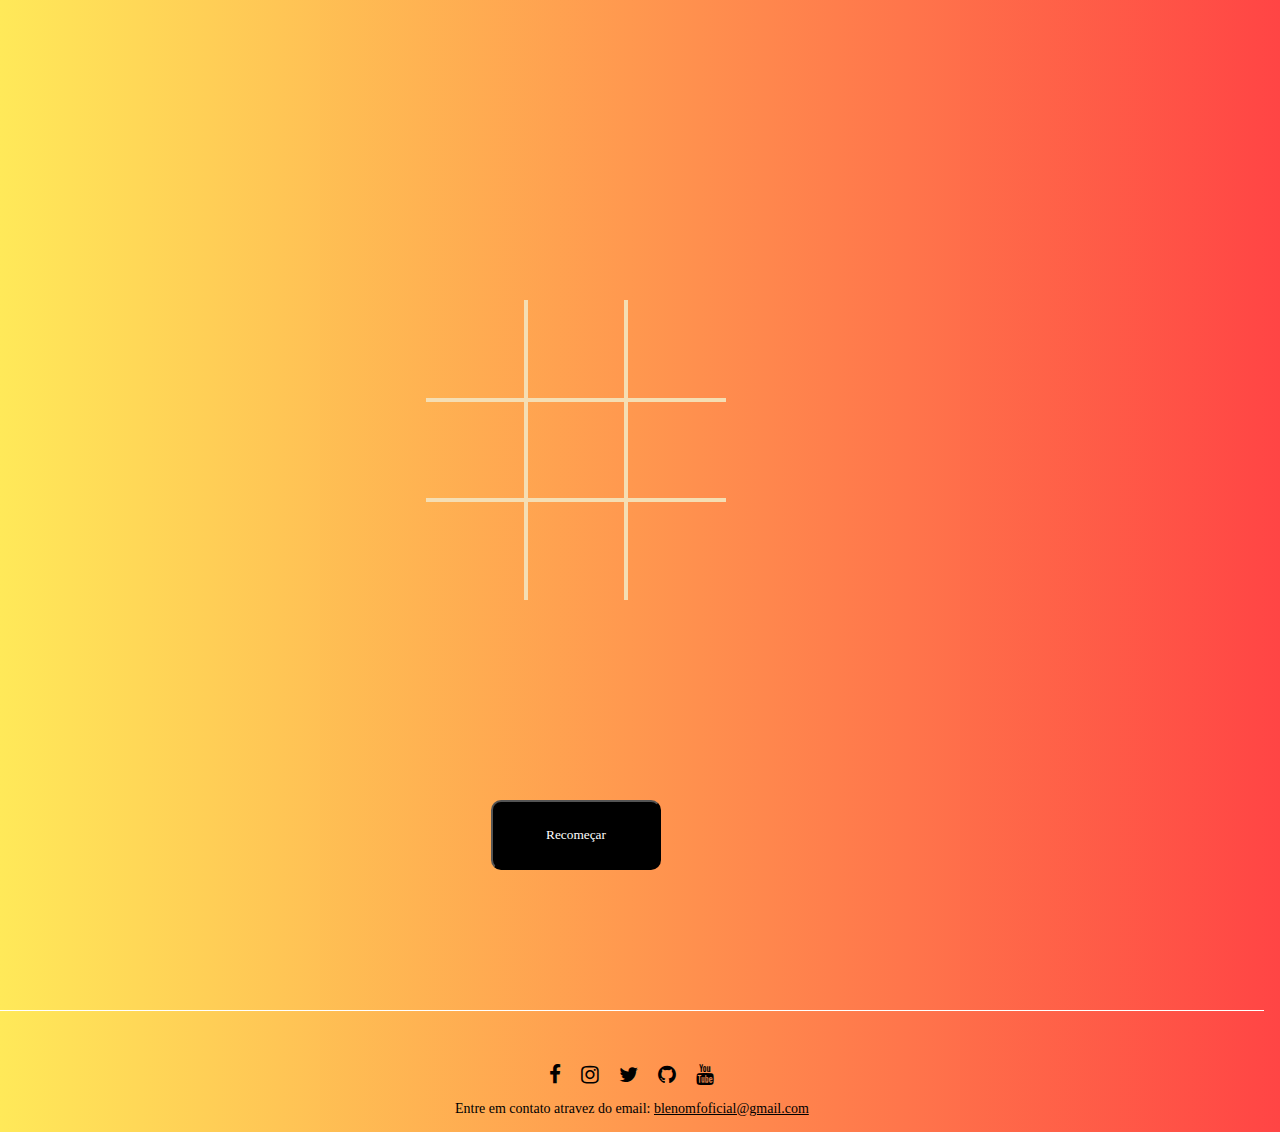
<file: index.html>
<!DOCTYPE html>

<html lang="pt-br">

    <head>

        <meta charset="UTF-8">
        <meta http-equiv="X-UA-Compatible" content="IE=edge">
        <meta name="viewport" content="width=device-width, initial-scale=1.0">
        <link rel="shortcut icon" href="./img/favicon.ico" type="image/x-icon">
        <link rel="stylesheet" href="https://cdnjs.cloudflare.com/ajax/libs/font-awesome/4.7.0/css/font-awesome.min.css" />
        <link rel="stylesheet" href="./css/style.css">
        <title>Jogo da Velha - Trabalho do Curso</title>

    </head>

    <body>
        <div class="board" data-board>
            <div class="cell" data-cell></div>
            <div class="cell" data-cell></div>
            <div class="cell" data-cell></div>
            <div class="cell" data-cell></div>
            <div class="cell" data-cell></div>
            <div class="cell" data-cell></div>
            <div class="cell" data-cell></div>
            <div class="cell" data-cell></div>
            <div class="cell" data-cell></div>
        </div>

        <div class="refresh">
            <button id="refresh">Recomeçar</button>
        </div>

        <div class="winning-message" data-winning-message>
            <p class="winning-message-text" data-winning-message-text>X VENCEU</p>
            <button class="winning-message-button" data-restart-button>REINICIAR!!</button>

        </div>

        <footer>
            <div class="footer-content">
                <ul class="sociais">
                    <li><a href="https://www.facebook.com/bleno.martinsferreira.9/" target="_blank"><i class="fa fa-facebook"></i></a></li>
                    <li><a href="https://instagram.com/blenomf_" target="_blank"><i class="fa fa-instagram"></i></a></li>
                    <li><a href="https://twitter.com/blenomf_" target="_blank"><i class="fa fa-twitter"></i></a></li>
                    <li><a href="https://github.com/Blenomf" target="_blank"><i class="fa fa-github"></i></a></li>
                    <li><a href="https://www.youtube.com/channel/UCgfy9lU4IERwG1oXfUrDCQQ" target="_blank"><i class="fa fa-youtube"></i></a></li>
                </ul>
                <p>Entre em contato atravez do email: <a href = "mailto:blenomfoficial@gmail.com">blenomfoficial@gmail.com</a></p>
            </div>
        </footer>

        <script src="./script.js"></script>

    </body>

</html>
</file>
<file: css/style.css>
* {
    margin: 0;
    padding: 0;
    box-sizing: border-box;
    font-family:Cambria, Cochin, Georgia, Times, 'Times New Roman', serif;

}

body {
    width: 90vw;
    height: 100vh;
    border: none;
    background: linear-gradient(
        90deg,
        #ffe53bd8 0%,
        #ff2525da 100%
    );
        
}

.board {
    display: grid;
    width: 100%;
    height: 100%;
    display: grid;
    justify-content: center;
    align-content: center;
    align-items: center;
    justify-items: center;
    grid-template-columns: repeat(3, auto);
    margin-top: 0px 0px 0px;
    border: none;
    margin: 0px 0px 0px;

}

.board.x .cell:not(.x):not(.circle):hover::after,
.board.x .cell:not(.x):not(.circle):hover::before,
.board.circle .cell:not(.x):not(.circle):hover::after,
.board.circle .cell:not(.x):not(.circle):hover::before {
    background: rgba(255, 255, 255, .3) !important;

}

/* Celulas */

.cell {
    width: 100px;
    height: 100px;
    border: 2px solid wheat;
    display: flex;
    justify-content: center;
    align-items: center;
    position: relative;
    
}

.cell.x,
.cell.circle {
    cursor: not-allowed;
}

.cell:nth-child(1),
.cell:nth-child(2),
.cell:nth-child(3) {
    border-top: none;

}

.cell:nth-child(1),
.cell:nth-child(4),
.cell:nth-child(7) {
    border-left: none;

}

.cell:nth-child(7),
.cell:nth-child(8),
.cell:nth-child(9) {
    border-bottom: none;

}

.cell:nth-child(3),
.cell:nth-child(6),
.cell:nth-child(9) {
    border-right: none;

}

/* x */

.cell.x::before,
.cell.x::after, 
.board.x .cell:not(.x):not(.circle):hover::after,
.board.x .cell:not(.x):not(.circle):hover::before {
    content: "";
    width:  calc(100px * 0.9);
    height: calc(100px * 0.15);
    background: white;
    position: absolute;

}

.cell.x::before,
.board.x .cell:not(.x):not(.circle):hover::before  {
    transform: rotate(45deg);

}

.cell.x::after,
.board.x .cell:not(.x):not(.circle):hover::after {
    transform: rotate(-45deg);

}

/* Circulo */

.cell.circle::before,
.cell.circle::after,
.board.circle .cell:not(.x):not(.circle):hover::after,
.board.circle .cell:not(.x):not(.circle):hover::before {
    content: "";
    width:  calc(100px * 0.9);
    height: calc(100px * 0.9);
    background: white;
    position: absolute;
    border-radius: 50%;
    
}


/* Mensagem de vitoria */

.winning-message {
    display: none;
    position: fixed;
    top: 0;
    left: 0;
    right: 0;
    bottom: 0;
    justify-content: center;
    align-items: center;
    background-color: rgba(0, 0, 0, 0.8);
    flex-direction: column;

}

.winning-message-button {
    font-size: 2.5rem;
    background-color: rgba(65, 185,131, 1);
    padding: 10px 15px;
    cursor: pointer;
    border-radius: 5px;
    border: none;
    margin-top: 16px;
    color: #fff;

}

.winning-message-button:hover {
    color: rgba(65, 185,131, 1);
    background-color: #fff;

}

.winning-message-text {
    color: #fff;
    font-size: 4rem;
    
}

.show-winning-message {
    display: flex;

}

.refresh {
    display: flex;
    position: relative;
    justify-content: center;
    align-content: center;
    bottom: 100px;
    padding-bottom: 40px;
}

.refresh button {
    background-color: black;
    color: #fff;
    border-radius: 10px;
    width: 170px;
    height: 70px;

}

.refresh button:hover {
    background-color: rgb(26, 24, 24);
    color: rgb(218, 203, 203);
    cursor: pointer;
    
}


footer {
    border-top: #fff solid 0.5px;
    height: auto;
    font-family: "Open Sans";
    padding-top: 40px;
    color: rgb(0, 0, 0);
    width: 98.73vw;

}

.footer-content {
    display: flex;
    align-items: center;
    justify-content: center;
    flex-direction: column;
    text-align: center;

}

.sociais {
    list-style: none;
    display: flex;
    align-items: center;
    justify-content: center;
    margin: 0.9rem 0 0.9rem 0;

}

.sociais li {
    margin: 0 10px;

}

.sociais a {
    text-decoration: none;
    color: rgb(0, 0, 0);

}

.sociais a i {
    font-size: 1.3rem;
    transition: color .4s ease;

}

.sociais a:hover i {
    color: rgb(255, 255, 255);
    opacity: 70%;

}

footer p{
    font-size: 14px;
    padding-top: 0px;
    padding-bottom: 15px;
    margin-top: 0px;

}

footer a {
    color: black

}

footer a:hover {
    color: rgb(255, 255, 255);
    opacity: 70%;

}
</file>
